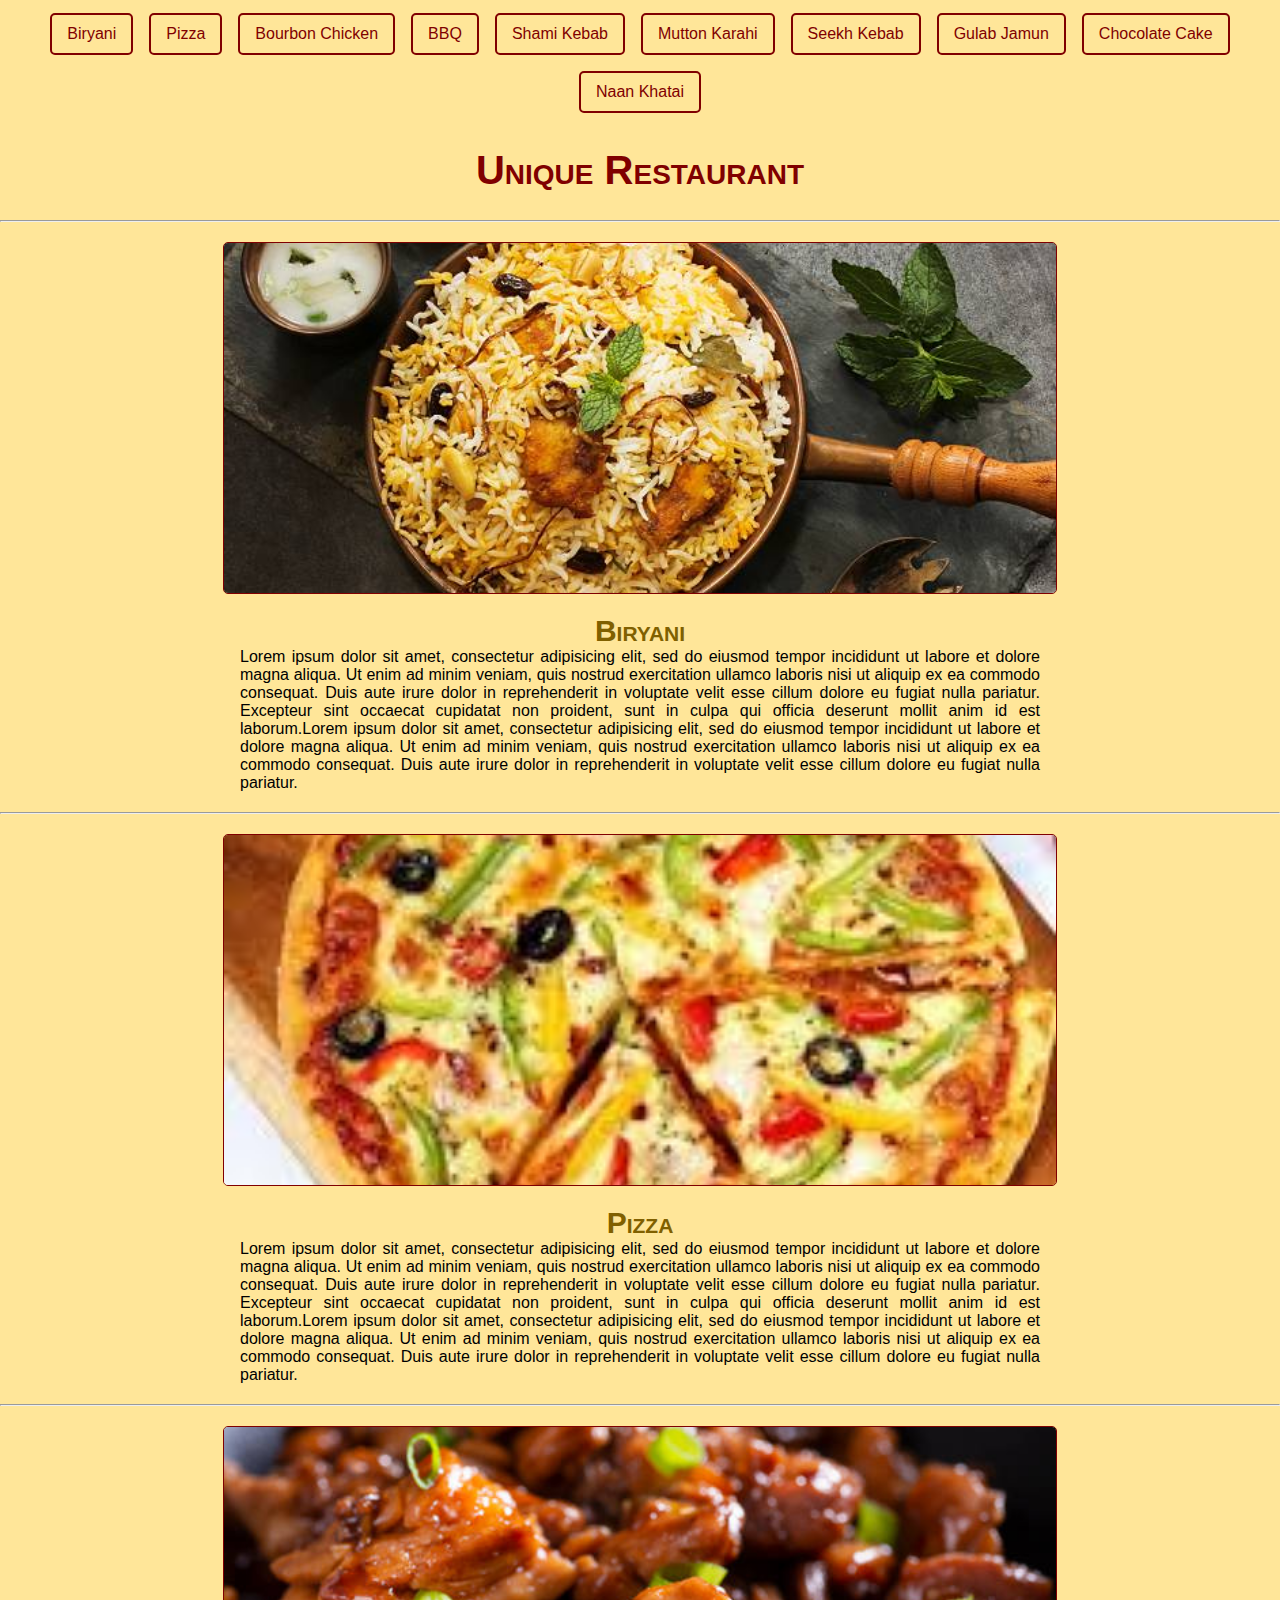
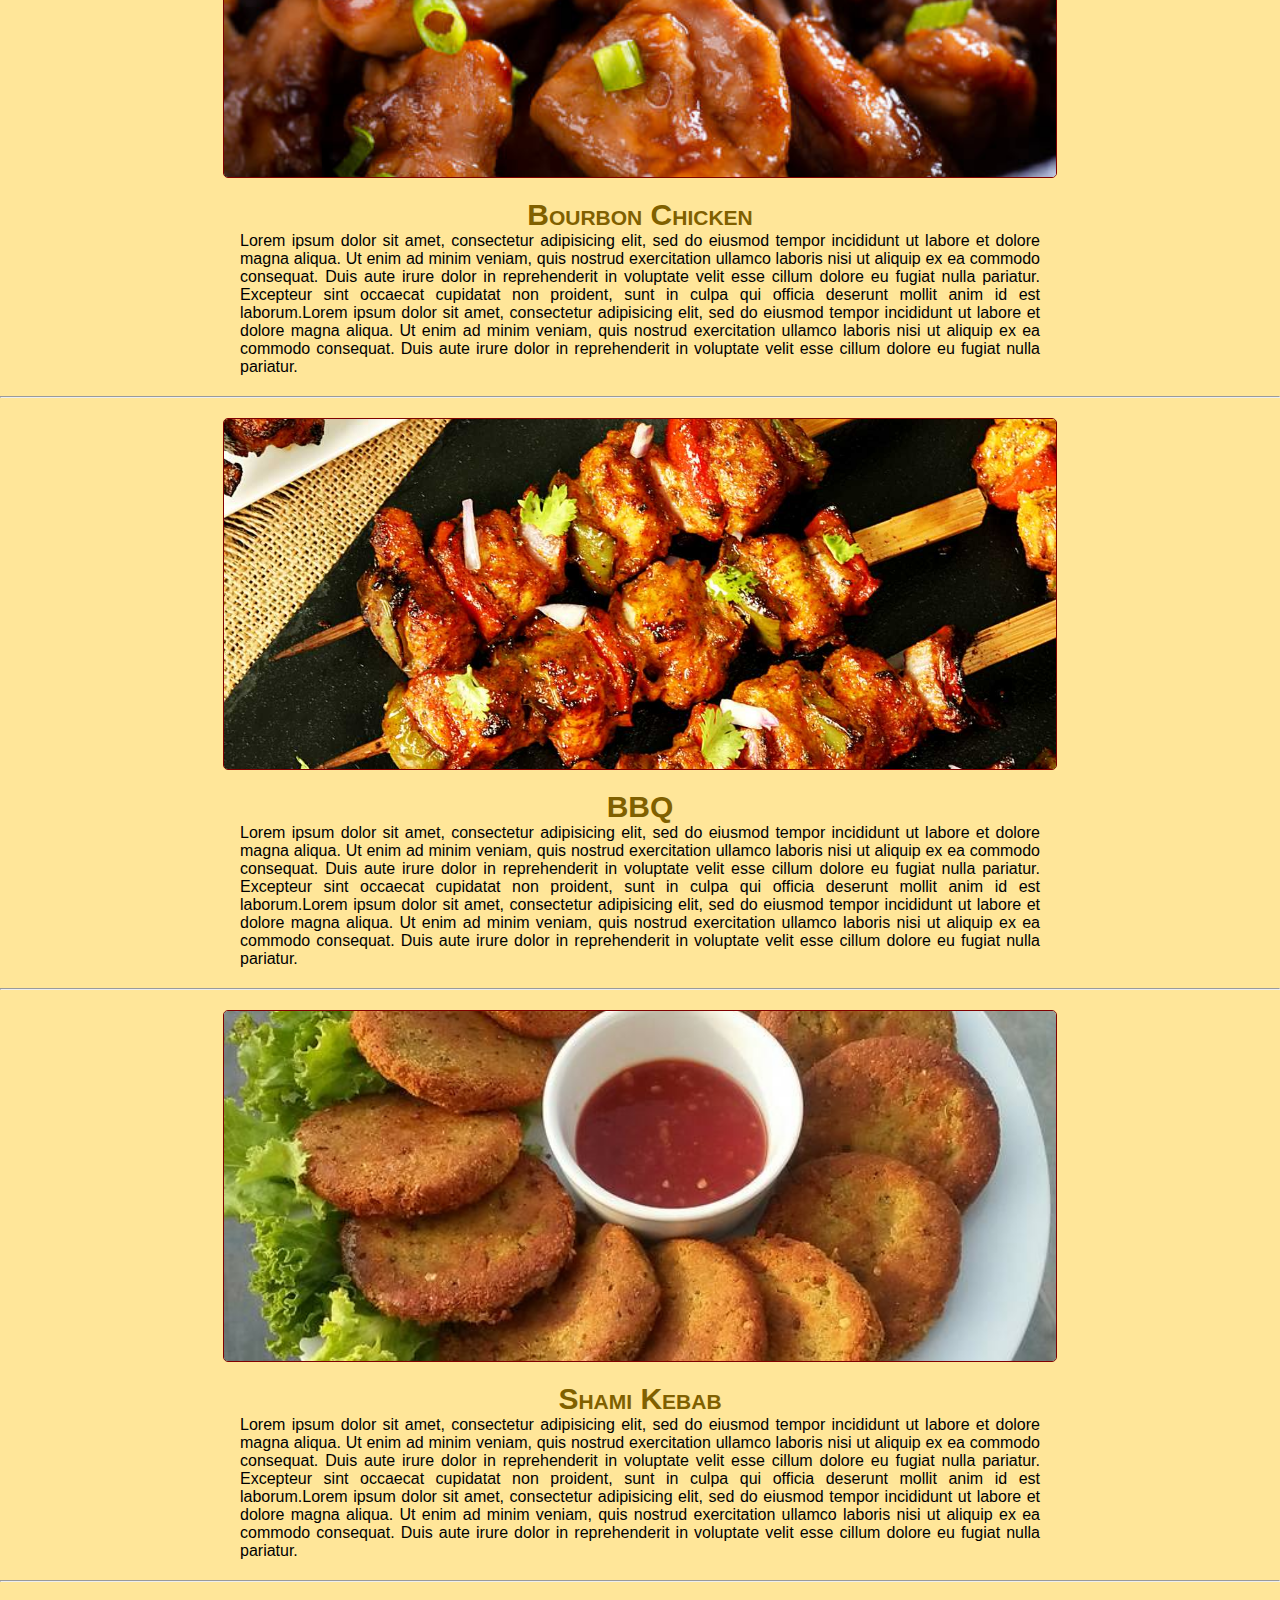
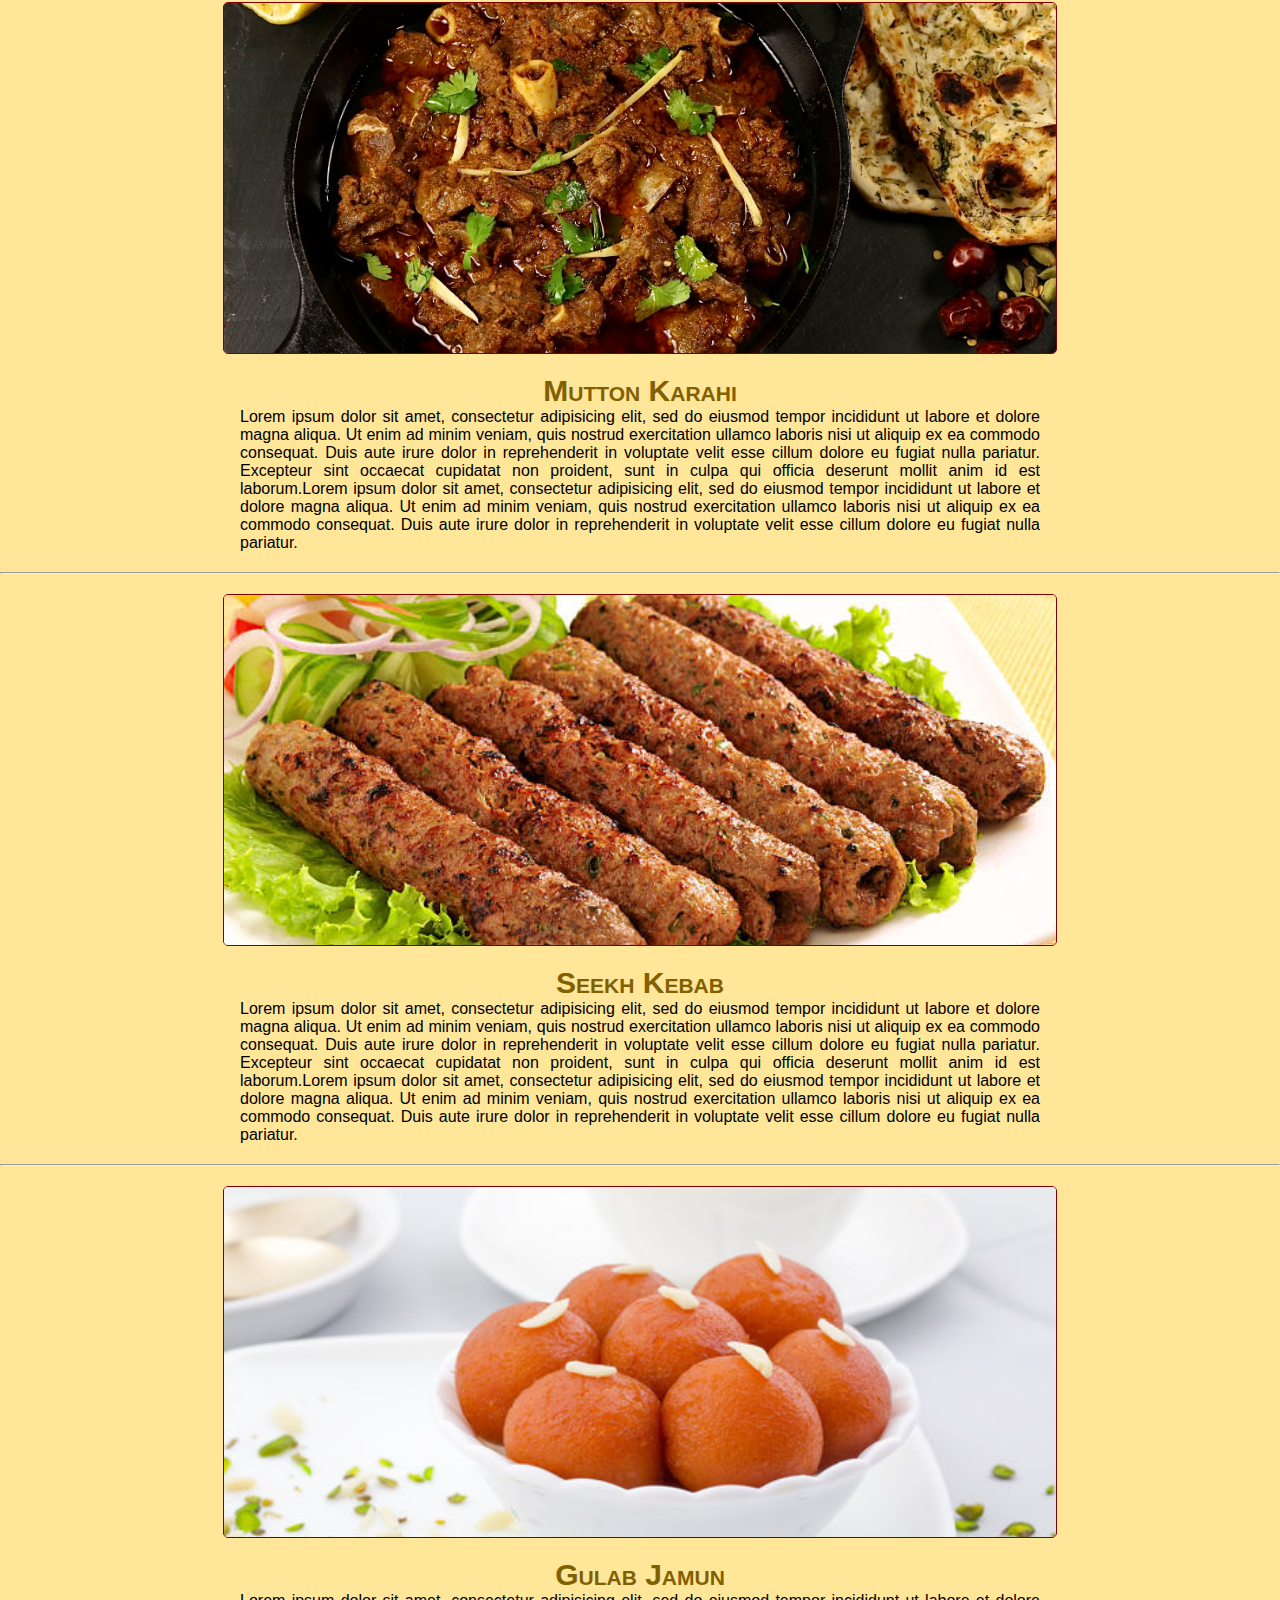
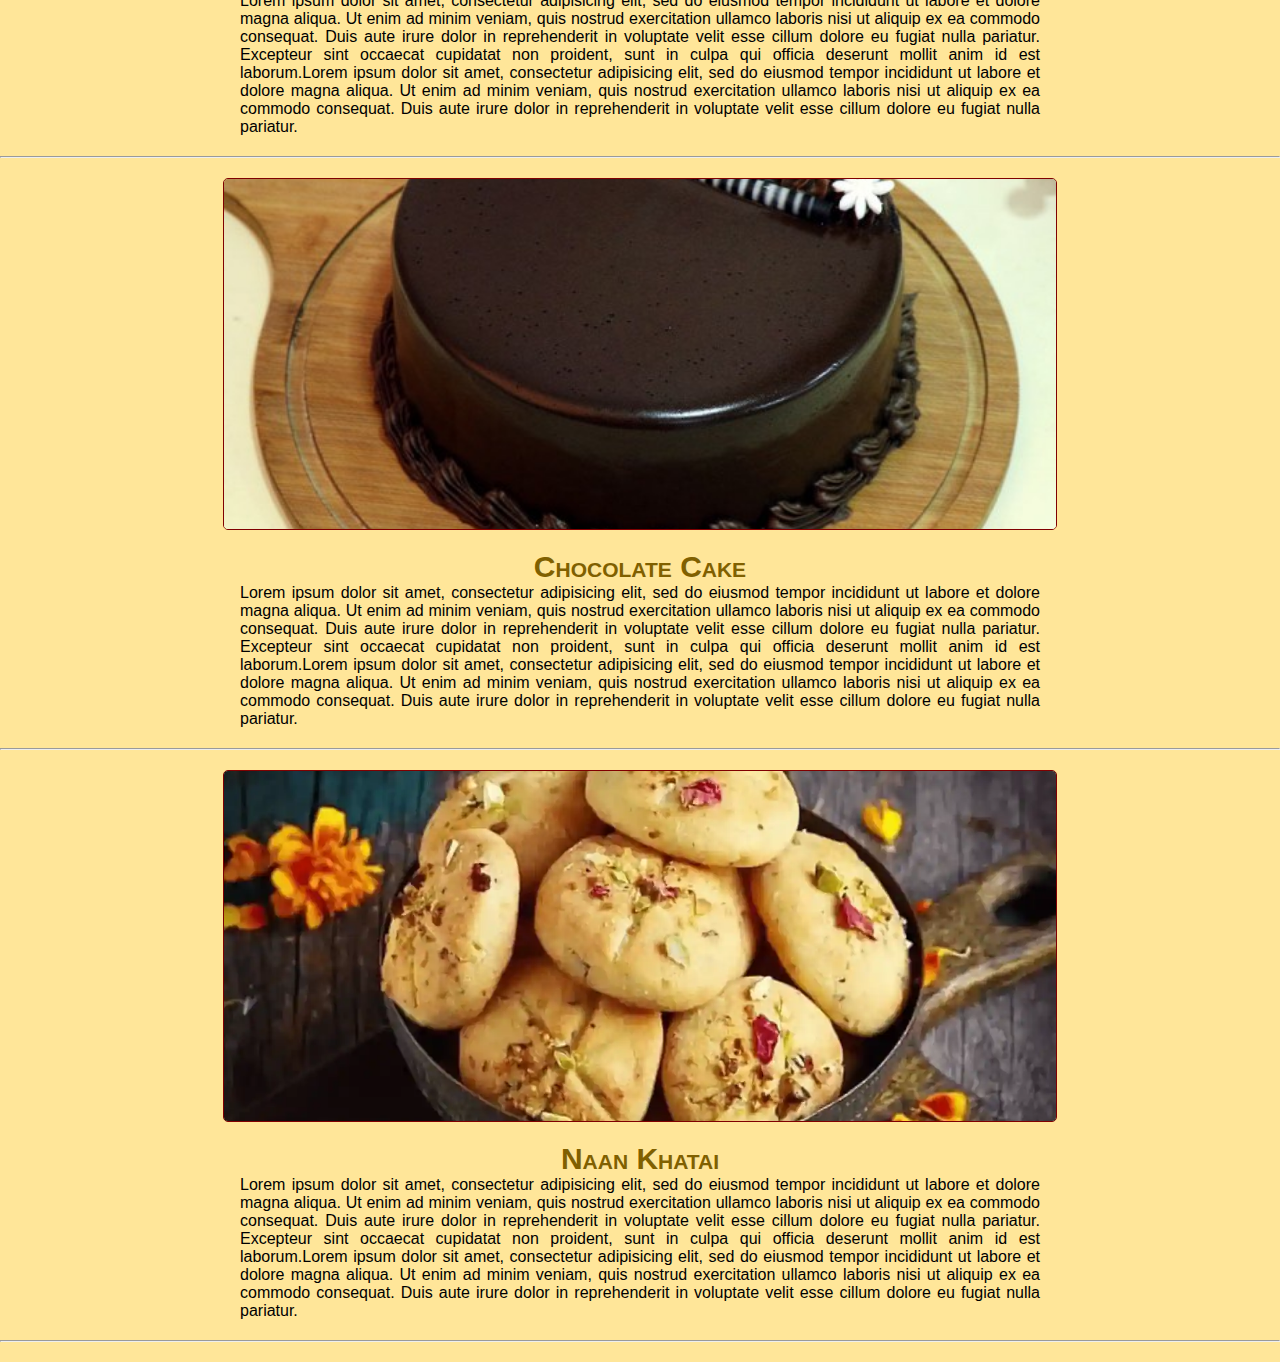
<file: index.html>
<!DOCTYPE html>
<html>
<head>
	<title> Unique Restaurant </title>
	<link rel="stylesheet" href="./styles.css">

</head>
<body bgcolor=" #ffe699">
	<div id="list-div">
		<ul>
            <li><a href="#biryai">Biryani</a></li>
            <li><a href="#pizza">Pizza</a></li>
            <li><a href="#bob_chick"> Bourbon Chicken </a></li>
			<li><a href="#bbq">BBQ</a></li>
            <li><a href="#shami_kebab"> Shami Kebab</a></li>
            <li><a href="#mutton_kerahi">Mutton Karahi</a></li>
			<li><a href="#seekh_kebab">Seekh Kebab</a></li>
            <li><a href="#gulab_jamun">Gulab Jamun </a></li>
            <li><a href="#chocolate_cake">Chocolate Cake</a></li>
            <li><a href="#naan_khatai">Naan Khatai</a></li>
        </ul>
	</div>
	<h1> Unique Restaurant </h1>
	<hr>
				<!----------------------Heading 1----------------------->	
		<img src="images/biryani.jpg" alt="Biryani"  id="biryani"> <h2> Biryani </h2>
		<p>
		Lorem ipsum dolor sit amet, consectetur adipisicing elit, sed do eiusmod
		tempor incididunt ut labore et dolore magna aliqua. Ut enim ad minim veniam,
		quis nostrud exercitation ullamco laboris nisi ut aliquip ex ea commodo
		consequat. Duis aute irure dolor in reprehenderit in voluptate velit esse
		cillum dolore eu fugiat nulla pariatur. Excepteur sint occaecat cupidatat non
		proident, sunt in culpa qui officia deserunt mollit anim id est laborum.Lorem ipsum dolor sit amet, consectetur adipisicing elit, sed do eiusmod
		tempor incididunt ut labore et dolore magna aliqua. Ut enim ad minim veniam,
		quis nostrud exercitation ullamco laboris nisi ut aliquip ex ea commodo
		consequat. Duis aute irure dolor in reprehenderit in voluptate velit esse
		cillum dolore eu fugiat nulla pariatur. 
	</p>
	<hr>
					<!----------------------Heading 2----------------------->
	
		<img src="images/pizza1.jpg" alt="Pizza" id="pizza"> <h2> Pizza </h2>
		<p>
		Lorem ipsum dolor sit amet, consectetur adipisicing elit, sed do eiusmod
		tempor incididunt ut labore et dolore magna aliqua. Ut enim ad minim veniam,
		quis nostrud exercitation ullamco laboris nisi ut aliquip ex ea commodo
		consequat. Duis aute irure dolor in reprehenderit in voluptate velit esse
		cillum dolore eu fugiat nulla pariatur. Excepteur sint occaecat cupidatat non
		proident, sunt in culpa qui officia deserunt mollit anim id est laborum.Lorem ipsum dolor sit amet, consectetur adipisicing elit, sed do eiusmod
		tempor incididunt ut labore et dolore magna aliqua. Ut enim ad minim veniam,
		quis nostrud exercitation ullamco laboris nisi ut aliquip ex ea commodo
		consequat. Duis aute irure dolor in reprehenderit in voluptate velit esse
		cillum dolore eu fugiat nulla pariatur. 
	</p>
	<hr>

				<!----------------------Heading 3----------------------->
	
		<img src="images/bob.jpg" alt="Bourbon chicken"  id="bob_chick"> <h2> Bourbon Chicken </h2>
		<p>
		Lorem ipsum dolor sit amet, consectetur adipisicing elit, sed do eiusmod
		tempor incididunt ut labore et dolore magna aliqua. Ut enim ad minim veniam,
		quis nostrud exercitation ullamco laboris nisi ut aliquip ex ea commodo
		consequat. Duis aute irure dolor in reprehenderit in voluptate velit esse
		cillum dolore eu fugiat nulla pariatur. Excepteur sint occaecat cupidatat non
		proident, sunt in culpa qui officia deserunt mollit anim id est laborum.Lorem ipsum dolor sit amet, consectetur adipisicing elit, sed do eiusmod
		tempor incididunt ut labore et dolore magna aliqua. Ut enim ad minim veniam,
		quis nostrud exercitation ullamco laboris nisi ut aliquip ex ea commodo
		consequat. Duis aute irure dolor in reprehenderit in voluptate velit esse
		cillum dolore eu fugiat nulla pariatur. 
	</p>
	<hr>

				<!----------------------Heading 4----------------------->
	
		<img src="images/bbq2.jpg" alt="BBQ"  id="bbq"> <h2> BBQ </h2>
		<p>
		Lorem ipsum dolor sit amet, consectetur adipisicing elit, sed do eiusmod
		tempor incididunt ut labore et dolore magna aliqua. Ut enim ad minim veniam,
		quis nostrud exercitation ullamco laboris nisi ut aliquip ex ea commodo
		consequat. Duis aute irure dolor in reprehenderit in voluptate velit esse
		cillum dolore eu fugiat nulla pariatur. Excepteur sint occaecat cupidatat non
		proident, sunt in culpa qui officia deserunt mollit anim id est laborum.Lorem ipsum dolor sit amet, consectetur adipisicing elit, sed do eiusmod
		tempor incididunt ut labore et dolore magna aliqua. Ut enim ad minim veniam,
		quis nostrud exercitation ullamco laboris nisi ut aliquip ex ea commodo
		consequat. Duis aute irure dolor in reprehenderit in voluptate velit esse
		cillum dolore eu fugiat nulla pariatur. 
	</p>
	<hr>

				<!----------------------Heading 5----------------------->
	
		<img src="images/shami_kebab.jpg" alt="Shami Kebab"  id="shami_kebab"> <h2> Shami Kebab </h2>
		<p>
		Lorem ipsum dolor sit amet, consectetur adipisicing elit, sed do eiusmod
		tempor incididunt ut labore et dolore magna aliqua. Ut enim ad minim veniam,
		quis nostrud exercitation ullamco laboris nisi ut aliquip ex ea commodo
		consequat. Duis aute irure dolor in reprehenderit in voluptate velit esse
		cillum dolore eu fugiat nulla pariatur. Excepteur sint occaecat cupidatat non
		proident, sunt in culpa qui officia deserunt mollit anim id est laborum.Lorem ipsum dolor sit amet, consectetur adipisicing elit, sed do eiusmod
		tempor incididunt ut labore et dolore magna aliqua. Ut enim ad minim veniam,
		quis nostrud exercitation ullamco laboris nisi ut aliquip ex ea commodo
		consequat. Duis aute irure dolor in reprehenderit in voluptate velit esse
		cillum dolore eu fugiat nulla pariatur. 
	</p>
	<hr>


				<!----------------------Heading 6----------------------->
	
		<img src="images/mutton_karahi.jpg" alt="Mutton Karahi" id="mutton_kerahi"> <h2> Mutton Karahi </h2>
		<p>
		Lorem ipsum dolor sit amet, consectetur adipisicing elit, sed do eiusmod
		tempor incididunt ut labore et dolore magna aliqua. Ut enim ad minim veniam,
		quis nostrud exercitation ullamco laboris nisi ut aliquip ex ea commodo
		consequat. Duis aute irure dolor in reprehenderit in voluptate velit esse
		cillum dolore eu fugiat nulla pariatur. Excepteur sint occaecat cupidatat non
		proident, sunt in culpa qui officia deserunt mollit anim id est laborum.Lorem ipsum dolor sit amet, consectetur adipisicing elit, sed do eiusmod
		tempor incididunt ut labore et dolore magna aliqua. Ut enim ad minim veniam,
		quis nostrud exercitation ullamco laboris nisi ut aliquip ex ea commodo
		consequat. Duis aute irure dolor in reprehenderit in voluptate velit esse
		cillum dolore eu fugiat nulla pariatur. 
	</p>
	<hr>


				<!----------------------Heading 7----------------------->
	
		<img src="images/seekh_kebab.jpg" alt="Seekh Kebab" id="seekh_kebab"> <h2> Seekh Kebab </h2>
		<p>
		Lorem ipsum dolor sit amet, consectetur adipisicing elit, sed do eiusmod
		tempor incididunt ut labore et dolore magna aliqua. Ut enim ad minim veniam,
		quis nostrud exercitation ullamco laboris nisi ut aliquip ex ea commodo
		consequat. Duis aute irure dolor in reprehenderit in voluptate velit esse
		cillum dolore eu fugiat nulla pariatur. Excepteur sint occaecat cupidatat non
		proident, sunt in culpa qui officia deserunt mollit anim id est laborum.Lorem ipsum dolor sit amet, consectetur adipisicing elit, sed do eiusmod
		tempor incididunt ut labore et dolore magna aliqua. Ut enim ad minim veniam,
		quis nostrud exercitation ullamco laboris nisi ut aliquip ex ea commodo
		consequat. Duis aute irure dolor in reprehenderit in voluptate velit esse
		cillum dolore eu fugiat nulla pariatur. 
	</p>
	<hr>


				<!----------------------Heading 8----------------------->
	
		<img src="images/gulab_jamun1.jpg" alt="Gulab Jamun" id="gulab_jamun"> <h2> Gulab Jamun </h2>
		<p>
		Lorem ipsum dolor sit amet, consectetur adipisicing elit, sed do eiusmod
		tempor incididunt ut labore et dolore magna aliqua. Ut enim ad minim veniam,
		quis nostrud exercitation ullamco laboris nisi ut aliquip ex ea commodo
		consequat. Duis aute irure dolor in reprehenderit in voluptate velit esse
		cillum dolore eu fugiat nulla pariatur. Excepteur sint occaecat cupidatat non
		proident, sunt in culpa qui officia deserunt mollit anim id est laborum.Lorem ipsum dolor sit amet, consectetur adipisicing elit, sed do eiusmod
		tempor incididunt ut labore et dolore magna aliqua. Ut enim ad minim veniam,
		quis nostrud exercitation ullamco laboris nisi ut aliquip ex ea commodo
		consequat. Duis aute irure dolor in reprehenderit in voluptate velit esse
		cillum dolore eu fugiat nulla pariatur. 
	</p>
	<hr>


				<!----------------------Heading 9----------------------->
	
		<img src="images/choco_cake.jpg" alt="Chocolate Cake" id="chocolate_cake"> <h2> Chocolate Cake </h2>
		<p>
		Lorem ipsum dolor sit amet, consectetur adipisicing elit, sed do eiusmod
		tempor incididunt ut labore et dolore magna aliqua. Ut enim ad minim veniam,
		quis nostrud exercitation ullamco laboris nisi ut aliquip ex ea commodo
		consequat. Duis aute irure dolor in reprehenderit in voluptate velit esse
		cillum dolore eu fugiat nulla pariatur. Excepteur sint occaecat cupidatat non
		proident, sunt in culpa qui officia deserunt mollit anim id est laborum.Lorem ipsum dolor sit amet, consectetur adipisicing elit, sed do eiusmod
		tempor incididunt ut labore et dolore magna aliqua. Ut enim ad minim veniam,
		quis nostrud exercitation ullamco laboris nisi ut aliquip ex ea commodo
		consequat. Duis aute irure dolor in reprehenderit in voluptate velit esse
		cillum dolore eu fugiat nulla pariatur. 
	</p>
	<hr>


				<!----------------------Heading 10----------------------->
	
		<img src="images/naan_khatai1.webp" alt="Naan Khatai" id="naan_khatai"> <h2> Naan Khatai </h2>
		<p>
		Lorem ipsum dolor sit amet, consectetur adipisicing elit, sed do eiusmod
		tempor incididunt ut labore et dolore magna aliqua. Ut enim ad minim veniam,
		quis nostrud exercitation ullamco laboris nisi ut aliquip ex ea commodo
		consequat. Duis aute irure dolor in reprehenderit in voluptate velit esse
		cillum dolore eu fugiat nulla pariatur. Excepteur sint occaecat cupidatat non
		proident, sunt in culpa qui officia deserunt mollit anim id est laborum.Lorem ipsum dolor sit amet, consectetur adipisicing elit, sed do eiusmod
		tempor incididunt ut labore et dolore magna aliqua. Ut enim ad minim veniam,
		quis nostrud exercitation ullamco laboris nisi ut aliquip ex ea commodo
		consequat. Duis aute irure dolor in reprehenderit in voluptate velit esse
		cillum dolore eu fugiat nulla pariatur. 
	</p>
	<hr>


</body>
</html>
</file>
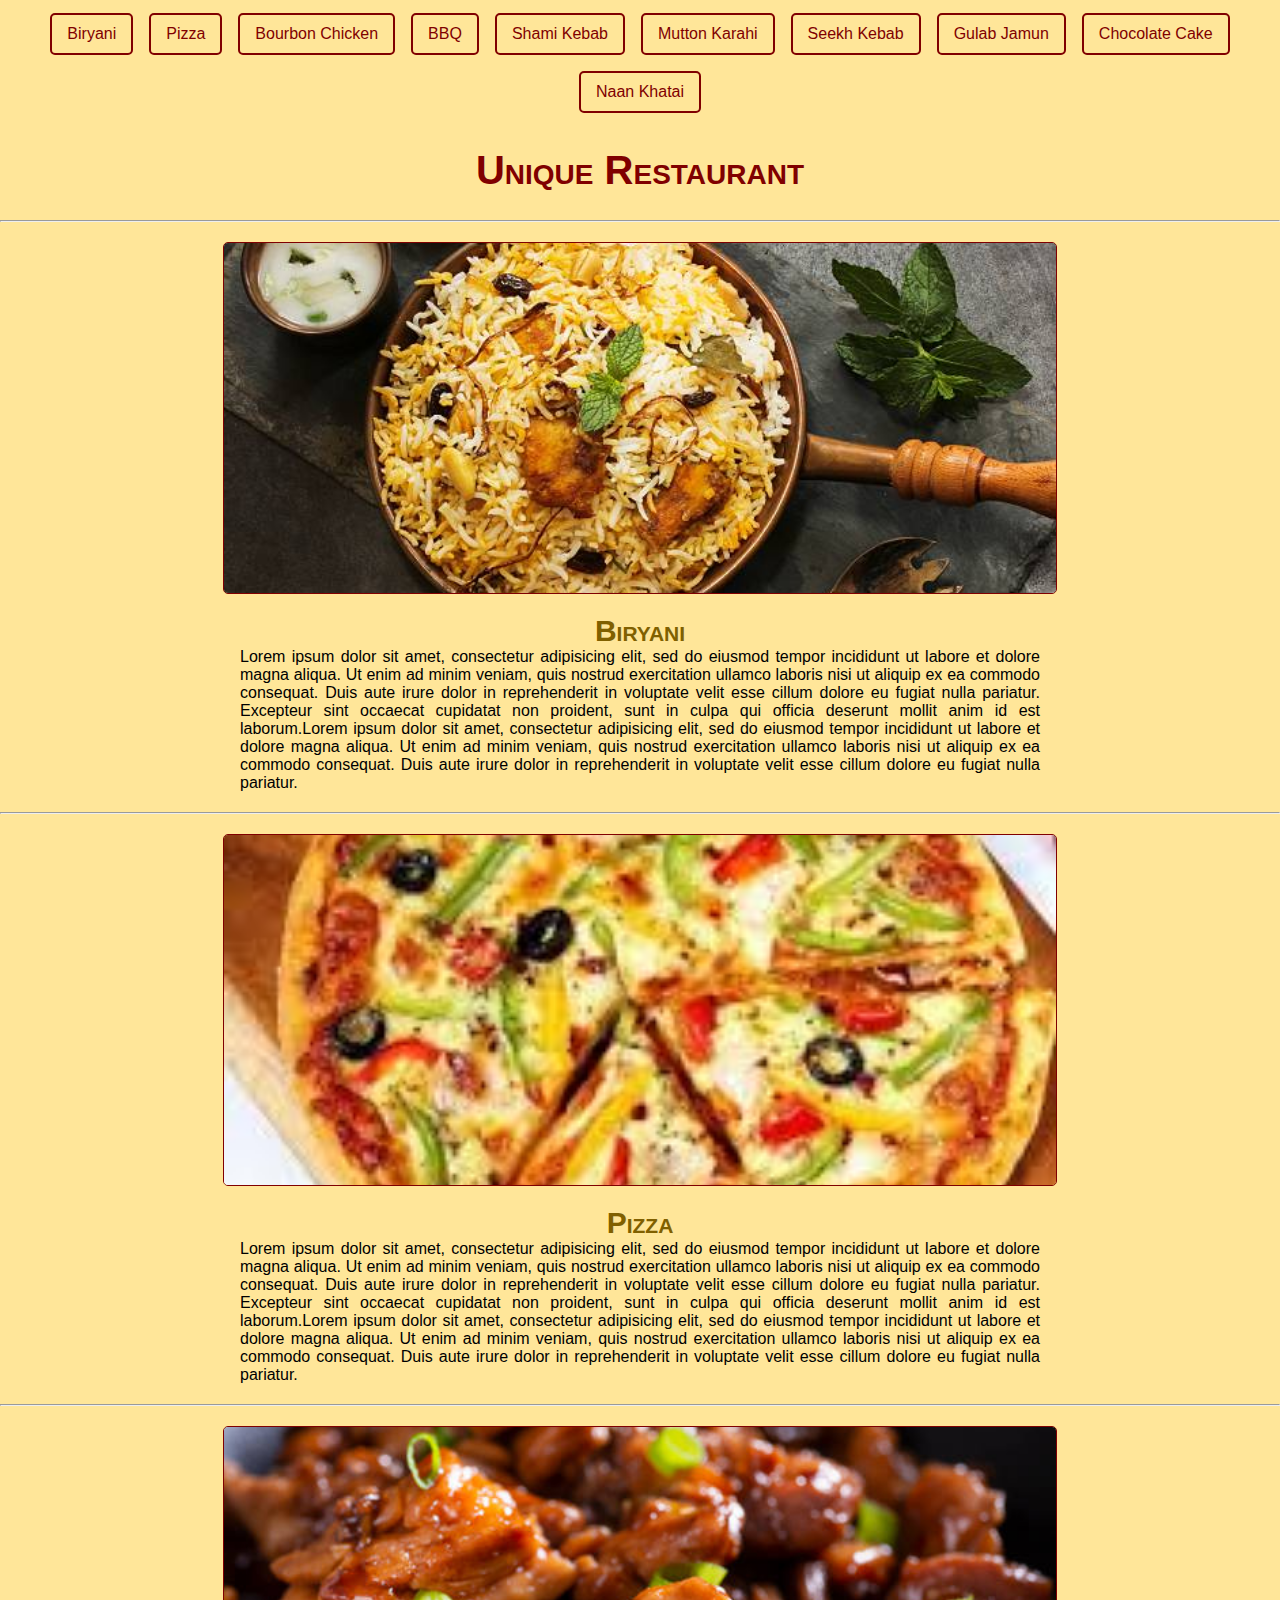
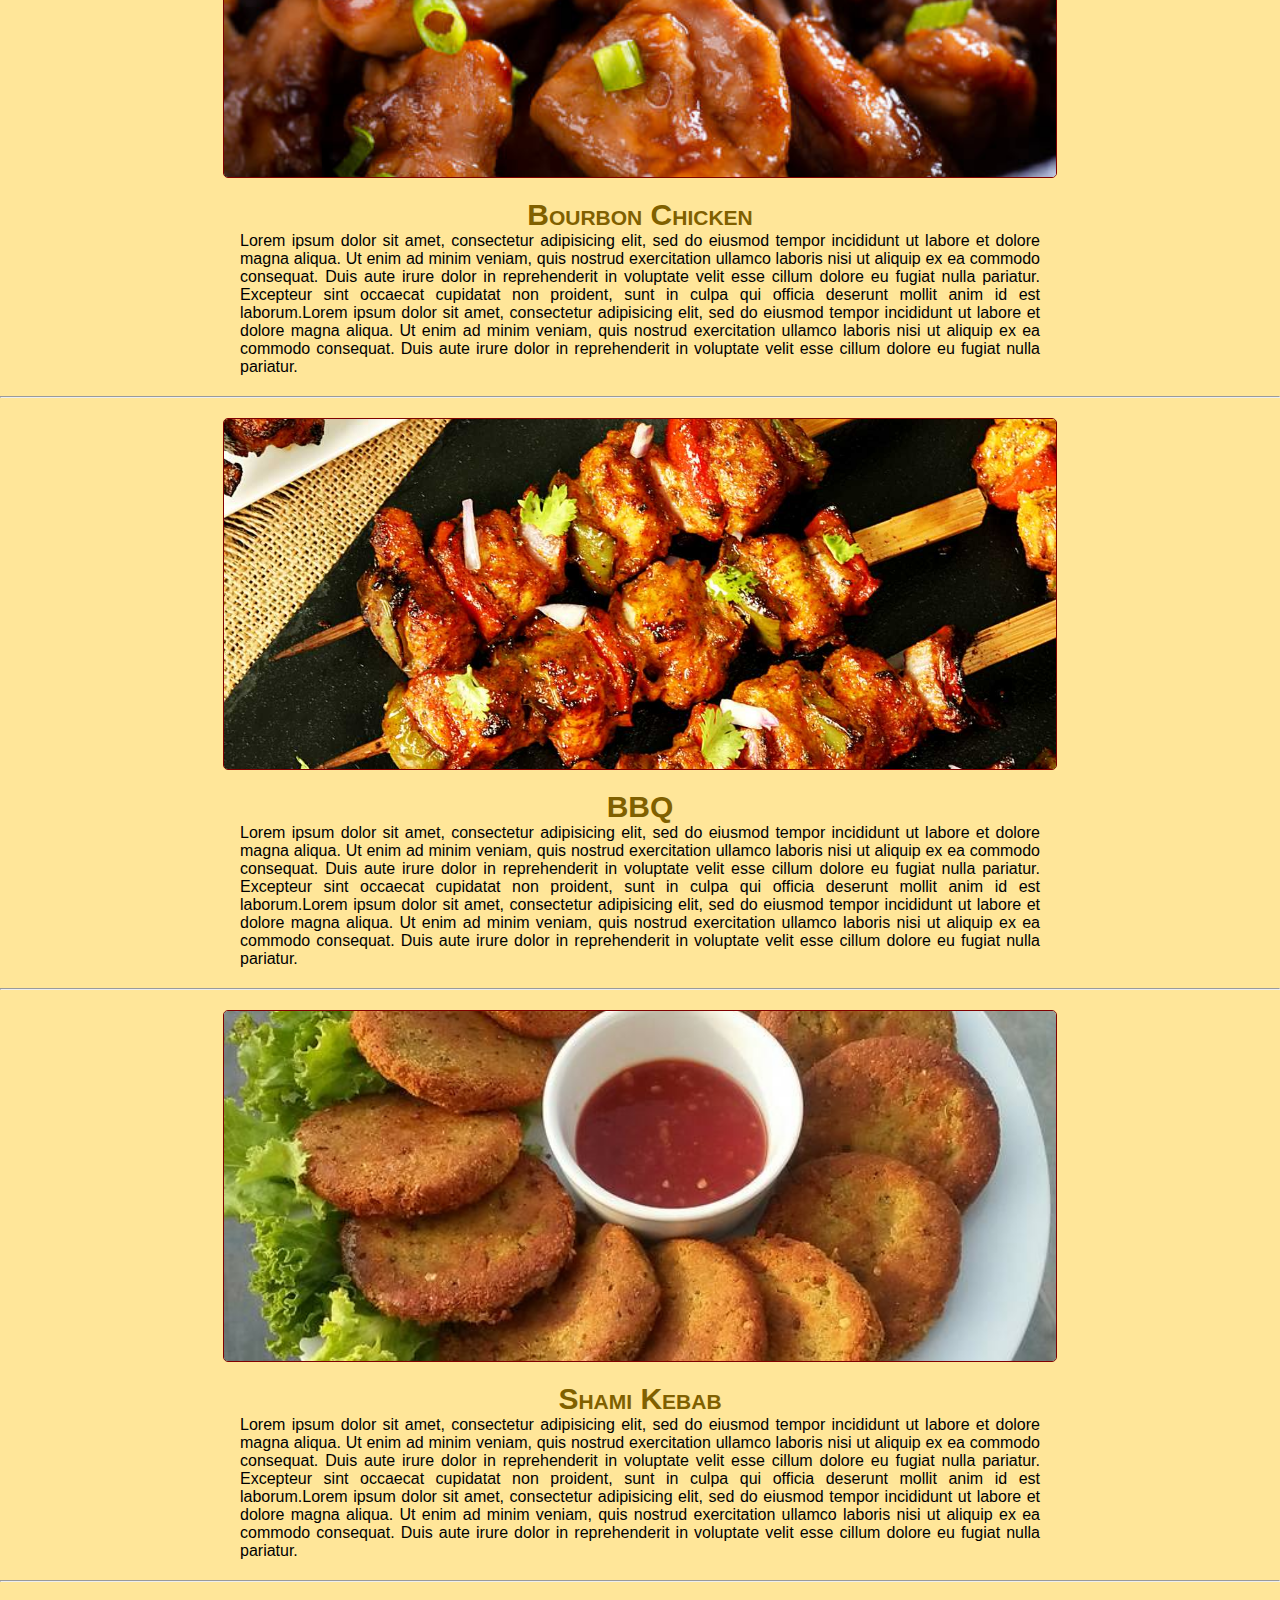
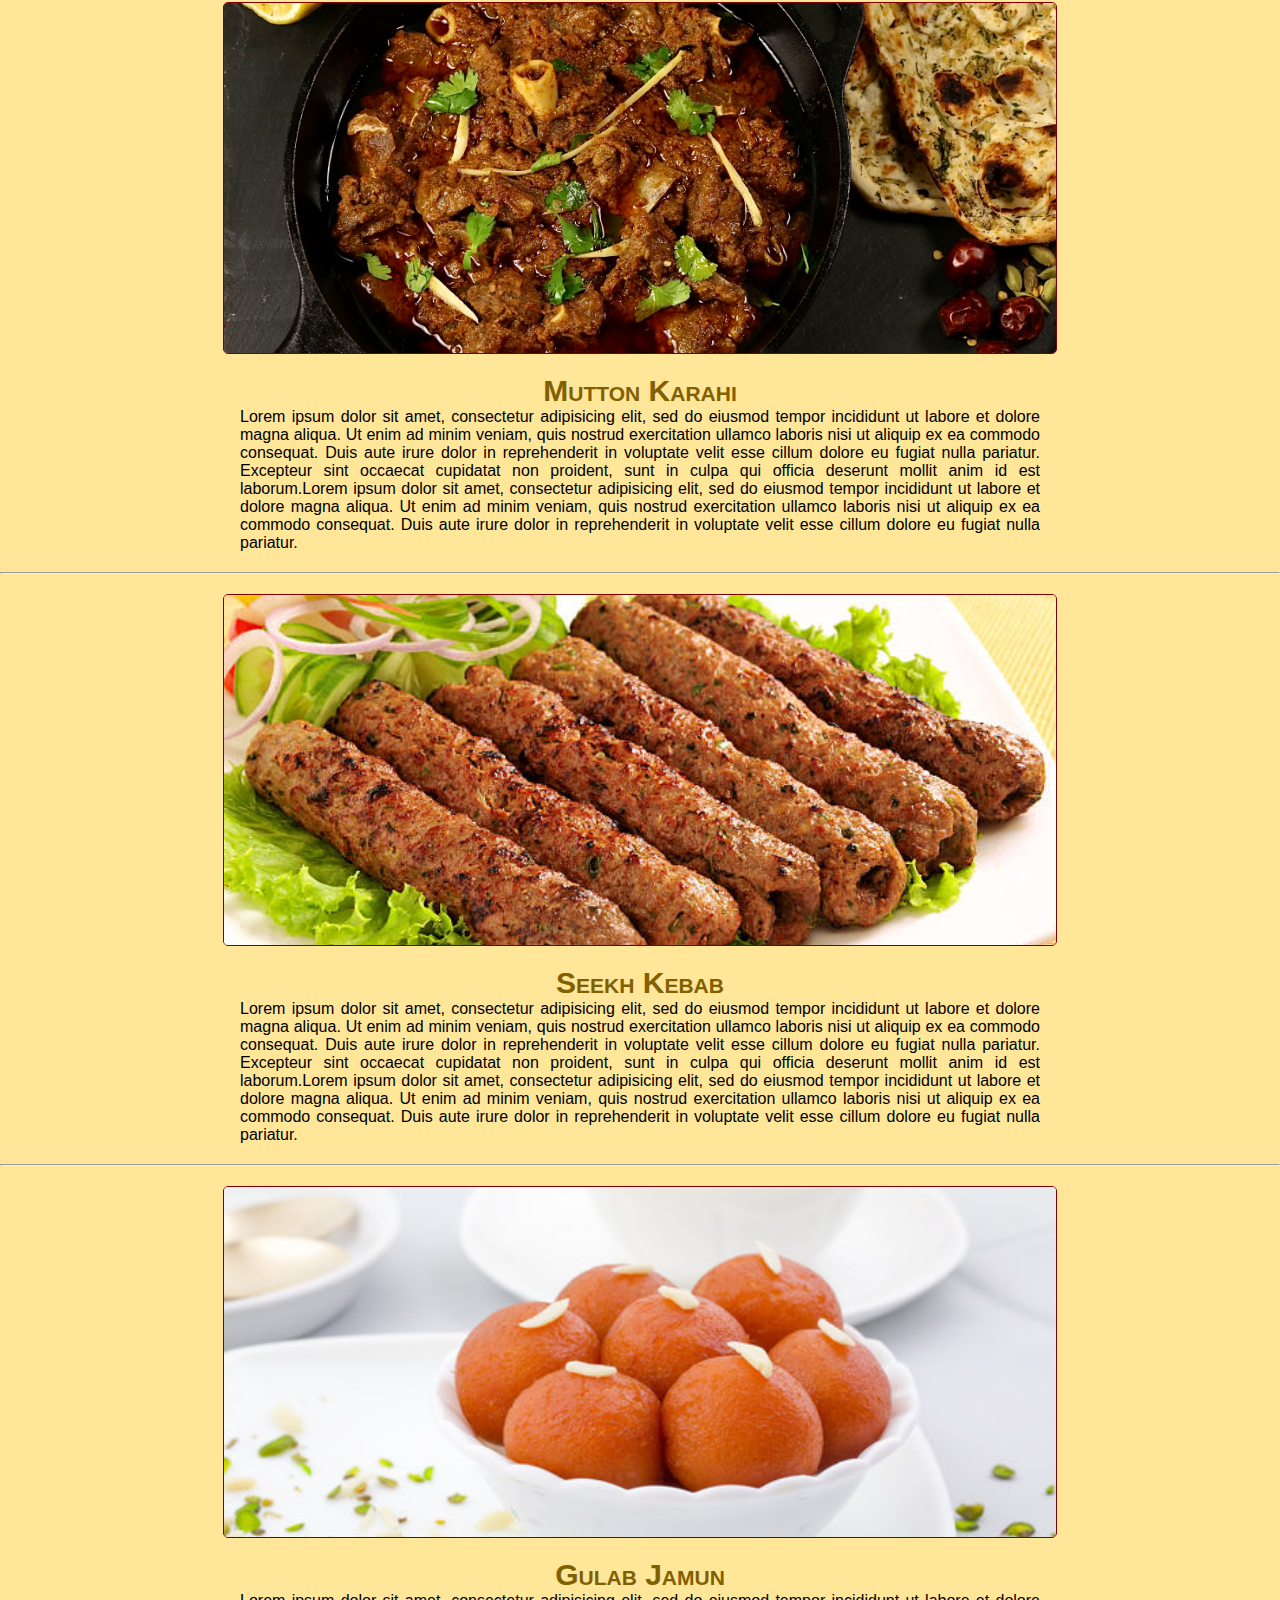
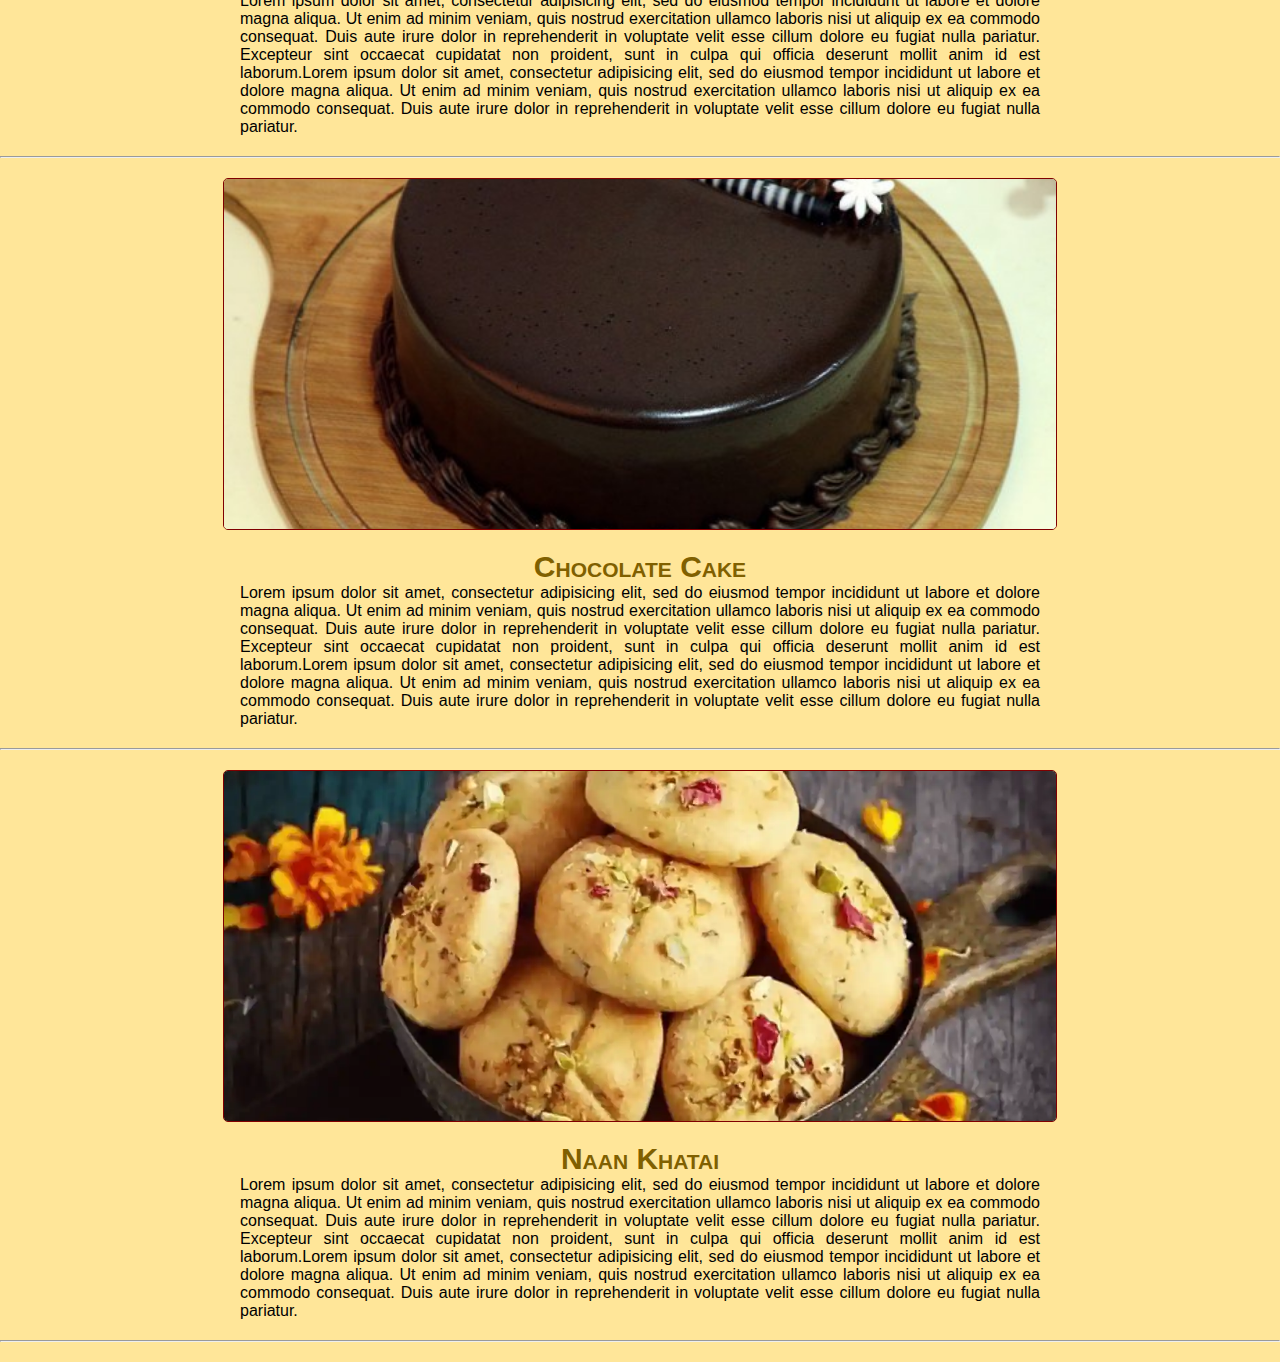
<file: UniqueRestaurent.html>
<!DOCTYPE html>
<html>
<head>
	<title> Unique Restaurant </title>
	<link rel="stylesheet" href="./styles.css">

</head>
<body bgcolor=" #ffe699">
	<div id="list-div">
		<ul>
            <li><a href="#biryai">Biryani</a></li>
            <li><a href="#pizza">Pizza</a></li>
            <li><a href="#bob_chick"> Bourbon Chicken </a></li>
			<li><a href="#bbq">BBQ</a></li>
            <li><a href="#shami_kebab"> Shami Kebab</a></li>
            <li><a href="#mutton_kerahi">Mutton Karahi</a></li>
			<li><a href="#seekh_kebab">Seekh Kebab</a></li>
            <li><a href="#gulab_jamun">Gulab Jamun </a></li>
            <li><a href="#chocolate_cake">Chocolate Cake</a></li>
            <li><a href="#naan_khatai">Naan Khatai</a></li>
        </ul>
	</div>
	<h1> Unique Restaurant </h1>
	<hr>
				<!----------------------Heading 1----------------------->	
		<img src="images/biryani.jpg" alt="Biryani"  id="biryani"> <h2> Biryani </h2>
		<p>
		Lorem ipsum dolor sit amet, consectetur adipisicing elit, sed do eiusmod
		tempor incididunt ut labore et dolore magna aliqua. Ut enim ad minim veniam,
		quis nostrud exercitation ullamco laboris nisi ut aliquip ex ea commodo
		consequat. Duis aute irure dolor in reprehenderit in voluptate velit esse
		cillum dolore eu fugiat nulla pariatur. Excepteur sint occaecat cupidatat non
		proident, sunt in culpa qui officia deserunt mollit anim id est laborum.Lorem ipsum dolor sit amet, consectetur adipisicing elit, sed do eiusmod
		tempor incididunt ut labore et dolore magna aliqua. Ut enim ad minim veniam,
		quis nostrud exercitation ullamco laboris nisi ut aliquip ex ea commodo
		consequat. Duis aute irure dolor in reprehenderit in voluptate velit esse
		cillum dolore eu fugiat nulla pariatur. 
	</p>
	<hr>
					<!----------------------Heading 2----------------------->
	
		<img src="images/pizza1.jpg" alt="Pizza" id="pizza"> <h2> Pizza </h2>
		<p>
		Lorem ipsum dolor sit amet, consectetur adipisicing elit, sed do eiusmod
		tempor incididunt ut labore et dolore magna aliqua. Ut enim ad minim veniam,
		quis nostrud exercitation ullamco laboris nisi ut aliquip ex ea commodo
		consequat. Duis aute irure dolor in reprehenderit in voluptate velit esse
		cillum dolore eu fugiat nulla pariatur. Excepteur sint occaecat cupidatat non
		proident, sunt in culpa qui officia deserunt mollit anim id est laborum.Lorem ipsum dolor sit amet, consectetur adipisicing elit, sed do eiusmod
		tempor incididunt ut labore et dolore magna aliqua. Ut enim ad minim veniam,
		quis nostrud exercitation ullamco laboris nisi ut aliquip ex ea commodo
		consequat. Duis aute irure dolor in reprehenderit in voluptate velit esse
		cillum dolore eu fugiat nulla pariatur. 
	</p>
	<hr>

				<!----------------------Heading 3----------------------->
	
		<img src="images/bob.jpg" alt="Bourbon chicken"  id="bob_chick"> <h2> Bourbon Chicken </h2>
		<p>
		Lorem ipsum dolor sit amet, consectetur adipisicing elit, sed do eiusmod
		tempor incididunt ut labore et dolore magna aliqua. Ut enim ad minim veniam,
		quis nostrud exercitation ullamco laboris nisi ut aliquip ex ea commodo
		consequat. Duis aute irure dolor in reprehenderit in voluptate velit esse
		cillum dolore eu fugiat nulla pariatur. Excepteur sint occaecat cupidatat non
		proident, sunt in culpa qui officia deserunt mollit anim id est laborum.Lorem ipsum dolor sit amet, consectetur adipisicing elit, sed do eiusmod
		tempor incididunt ut labore et dolore magna aliqua. Ut enim ad minim veniam,
		quis nostrud exercitation ullamco laboris nisi ut aliquip ex ea commodo
		consequat. Duis aute irure dolor in reprehenderit in voluptate velit esse
		cillum dolore eu fugiat nulla pariatur. 
	</p>
	<hr>

				<!----------------------Heading 4----------------------->
	
		<img src="images/bbq2.jpg" alt="BBQ"  id="bbq"> <h2> BBQ </h2>
		<p>
		Lorem ipsum dolor sit amet, consectetur adipisicing elit, sed do eiusmod
		tempor incididunt ut labore et dolore magna aliqua. Ut enim ad minim veniam,
		quis nostrud exercitation ullamco laboris nisi ut aliquip ex ea commodo
		consequat. Duis aute irure dolor in reprehenderit in voluptate velit esse
		cillum dolore eu fugiat nulla pariatur. Excepteur sint occaecat cupidatat non
		proident, sunt in culpa qui officia deserunt mollit anim id est laborum.Lorem ipsum dolor sit amet, consectetur adipisicing elit, sed do eiusmod
		tempor incididunt ut labore et dolore magna aliqua. Ut enim ad minim veniam,
		quis nostrud exercitation ullamco laboris nisi ut aliquip ex ea commodo
		consequat. Duis aute irure dolor in reprehenderit in voluptate velit esse
		cillum dolore eu fugiat nulla pariatur. 
	</p>
	<hr>

				<!----------------------Heading 5----------------------->
	
		<img src="images/shami_kebab.jpg" alt="Shami Kebab"  id="shami_kebab"> <h2> Shami Kebab </h2>
		<p>
		Lorem ipsum dolor sit amet, consectetur adipisicing elit, sed do eiusmod
		tempor incididunt ut labore et dolore magna aliqua. Ut enim ad minim veniam,
		quis nostrud exercitation ullamco laboris nisi ut aliquip ex ea commodo
		consequat. Duis aute irure dolor in reprehenderit in voluptate velit esse
		cillum dolore eu fugiat nulla pariatur. Excepteur sint occaecat cupidatat non
		proident, sunt in culpa qui officia deserunt mollit anim id est laborum.Lorem ipsum dolor sit amet, consectetur adipisicing elit, sed do eiusmod
		tempor incididunt ut labore et dolore magna aliqua. Ut enim ad minim veniam,
		quis nostrud exercitation ullamco laboris nisi ut aliquip ex ea commodo
		consequat. Duis aute irure dolor in reprehenderit in voluptate velit esse
		cillum dolore eu fugiat nulla pariatur. 
	</p>
	<hr>


				<!----------------------Heading 6----------------------->
	
		<img src="images/mutton_karahi.jpg" alt="Mutton Karahi" id="mutton_kerahi"> <h2> Mutton Karahi </h2>
		<p>
		Lorem ipsum dolor sit amet, consectetur adipisicing elit, sed do eiusmod
		tempor incididunt ut labore et dolore magna aliqua. Ut enim ad minim veniam,
		quis nostrud exercitation ullamco laboris nisi ut aliquip ex ea commodo
		consequat. Duis aute irure dolor in reprehenderit in voluptate velit esse
		cillum dolore eu fugiat nulla pariatur. Excepteur sint occaecat cupidatat non
		proident, sunt in culpa qui officia deserunt mollit anim id est laborum.Lorem ipsum dolor sit amet, consectetur adipisicing elit, sed do eiusmod
		tempor incididunt ut labore et dolore magna aliqua. Ut enim ad minim veniam,
		quis nostrud exercitation ullamco laboris nisi ut aliquip ex ea commodo
		consequat. Duis aute irure dolor in reprehenderit in voluptate velit esse
		cillum dolore eu fugiat nulla pariatur. 
	</p>
	<hr>


				<!----------------------Heading 7----------------------->
	
		<img src="images/seekh_kebab.jpg" alt="Seekh Kebab" id="seekh_kebab"> <h2> Seekh Kebab </h2>
		<p>
		Lorem ipsum dolor sit amet, consectetur adipisicing elit, sed do eiusmod
		tempor incididunt ut labore et dolore magna aliqua. Ut enim ad minim veniam,
		quis nostrud exercitation ullamco laboris nisi ut aliquip ex ea commodo
		consequat. Duis aute irure dolor in reprehenderit in voluptate velit esse
		cillum dolore eu fugiat nulla pariatur. Excepteur sint occaecat cupidatat non
		proident, sunt in culpa qui officia deserunt mollit anim id est laborum.Lorem ipsum dolor sit amet, consectetur adipisicing elit, sed do eiusmod
		tempor incididunt ut labore et dolore magna aliqua. Ut enim ad minim veniam,
		quis nostrud exercitation ullamco laboris nisi ut aliquip ex ea commodo
		consequat. Duis aute irure dolor in reprehenderit in voluptate velit esse
		cillum dolore eu fugiat nulla pariatur. 
	</p>
	<hr>


				<!----------------------Heading 8----------------------->
	
		<img src="images/gulab_jamun1.jpg" alt="Gulab Jamun" id="gulab_jamun"> <h2> Gulab Jamun </h2>
		<p>
		Lorem ipsum dolor sit amet, consectetur adipisicing elit, sed do eiusmod
		tempor incididunt ut labore et dolore magna aliqua. Ut enim ad minim veniam,
		quis nostrud exercitation ullamco laboris nisi ut aliquip ex ea commodo
		consequat. Duis aute irure dolor in reprehenderit in voluptate velit esse
		cillum dolore eu fugiat nulla pariatur. Excepteur sint occaecat cupidatat non
		proident, sunt in culpa qui officia deserunt mollit anim id est laborum.Lorem ipsum dolor sit amet, consectetur adipisicing elit, sed do eiusmod
		tempor incididunt ut labore et dolore magna aliqua. Ut enim ad minim veniam,
		quis nostrud exercitation ullamco laboris nisi ut aliquip ex ea commodo
		consequat. Duis aute irure dolor in reprehenderit in voluptate velit esse
		cillum dolore eu fugiat nulla pariatur. 
	</p>
	<hr>


				<!----------------------Heading 9----------------------->
	
		<img src="images/choco_cake.jpg" alt="Chocolate Cake" id="chocolate_cake"> <h2> Chocolate Cake </h2>
		<p>
		Lorem ipsum dolor sit amet, consectetur adipisicing elit, sed do eiusmod
		tempor incididunt ut labore et dolore magna aliqua. Ut enim ad minim veniam,
		quis nostrud exercitation ullamco laboris nisi ut aliquip ex ea commodo
		consequat. Duis aute irure dolor in reprehenderit in voluptate velit esse
		cillum dolore eu fugiat nulla pariatur. Excepteur sint occaecat cupidatat non
		proident, sunt in culpa qui officia deserunt mollit anim id est laborum.Lorem ipsum dolor sit amet, consectetur adipisicing elit, sed do eiusmod
		tempor incididunt ut labore et dolore magna aliqua. Ut enim ad minim veniam,
		quis nostrud exercitation ullamco laboris nisi ut aliquip ex ea commodo
		consequat. Duis aute irure dolor in reprehenderit in voluptate velit esse
		cillum dolore eu fugiat nulla pariatur. 
	</p>
	<hr>


				<!----------------------Heading 10----------------------->
	
		<img src="images/naan_khatai1.webp" alt="Naan Khatai" id="naan_khatai"> <h2> Naan Khatai </h2>
		<p>
		Lorem ipsum dolor sit amet, consectetur adipisicing elit, sed do eiusmod
		tempor incididunt ut labore et dolore magna aliqua. Ut enim ad minim veniam,
		quis nostrud exercitation ullamco laboris nisi ut aliquip ex ea commodo
		consequat. Duis aute irure dolor in reprehenderit in voluptate velit esse
		cillum dolore eu fugiat nulla pariatur. Excepteur sint occaecat cupidatat non
		proident, sunt in culpa qui officia deserunt mollit anim id est laborum.Lorem ipsum dolor sit amet, consectetur adipisicing elit, sed do eiusmod
		tempor incididunt ut labore et dolore magna aliqua. Ut enim ad minim veniam,
		quis nostrud exercitation ullamco laboris nisi ut aliquip ex ea commodo
		consequat. Duis aute irure dolor in reprehenderit in voluptate velit esse
		cillum dolore eu fugiat nulla pariatur. 
	</p>
	<hr>


</body>
</html>
</file>
<file: styles.css>
body {
  font-family: Arial, sans-serif;
  margin: 0;
  padding: 0;
}

h1 {
  font-size: 40px;
  text-align: center;
  color: #800000;
  font-weight: bolder;
  font-variant: small-caps;
}

h2 {
  font-size: 30px;
  color: #806000;
  font-variant: small-caps;
  font-weight: bolder;
  margin: 0 auto;
  text-align: center;
}

img {
  width: 65%;
  height: 350px;
  object-fit: cover;
  display: block;
  margin: 20px auto;
  border-radius: 5px;
  border: 1px solid #800000;
  max-width: 100%; 
  /* height: auto;  */
  transition: transform 0.3s ease;
}
img:hover{
  transform: scale(1.1);
}

p {
  text-align: justify;
  max-width: 800px;
  margin: 0 auto;
  padding: 0 20px;
}

hr {
  margin: 20px 0;
}

#list-div {
  text-align: center;
  margin-top: 5px;
}

ul {
  list-style: none;
  padding: 0;
  margin: 0;
  display: flex;
  flex-wrap: wrap; 
  justify-content: center;
}

li {
  margin: 8px; 
}

a {
  text-decoration: none;
  color: #800000;
  padding: 10px 15px;
  border: 2px solid #800000;
  border-radius: 5px;
  transition: background-color 0.3s, color 0.3s;
  display: block;
}

a:hover {
  background-color: #800000;
  border: 2px solid #800000;
  color: #fff;
}

ul ul {
  display: none;
  position: absolute;
  top: 100%;
  left: 0;
  background-color: #fff;
  box-shadow: 0 2px 5px rgba(0, 0, 0, 0.1);
  border-radius: 0 0 5px 5px;
}

li:hover > ul {
  display: block;
}

ul ul li {
  width: 100%;
  text-align: center; 
  margin: 8px 0; 
}

ul ul a {
  display: block;
  padding: 10px;
  color: #333;
  border: none;
  border-bottom: 1px solid #ccc;
}

ul ul a:hover {
  background-color: #f0f0f0;
}

@media only screen and (max-width: 600px) {
  h1 {
      font-size: 30px;
  }

  h2 {
      font-size: 1.5em;
  }

  img {
      max-width: 100%; 
  }

  p {
      font-size: 0.9em;
      margin: 10px auto;
  }
}

@media only screen and (max-width: 400px) {
  h1 {
      font-size: 20px;
  }

  h2 {
      font-size: 1.2em;
  }
  img {
    max-width: 100%;
  }
  p {
      font-size: 0.8em;
      margin: 10px auto;
  }
}
</file>
